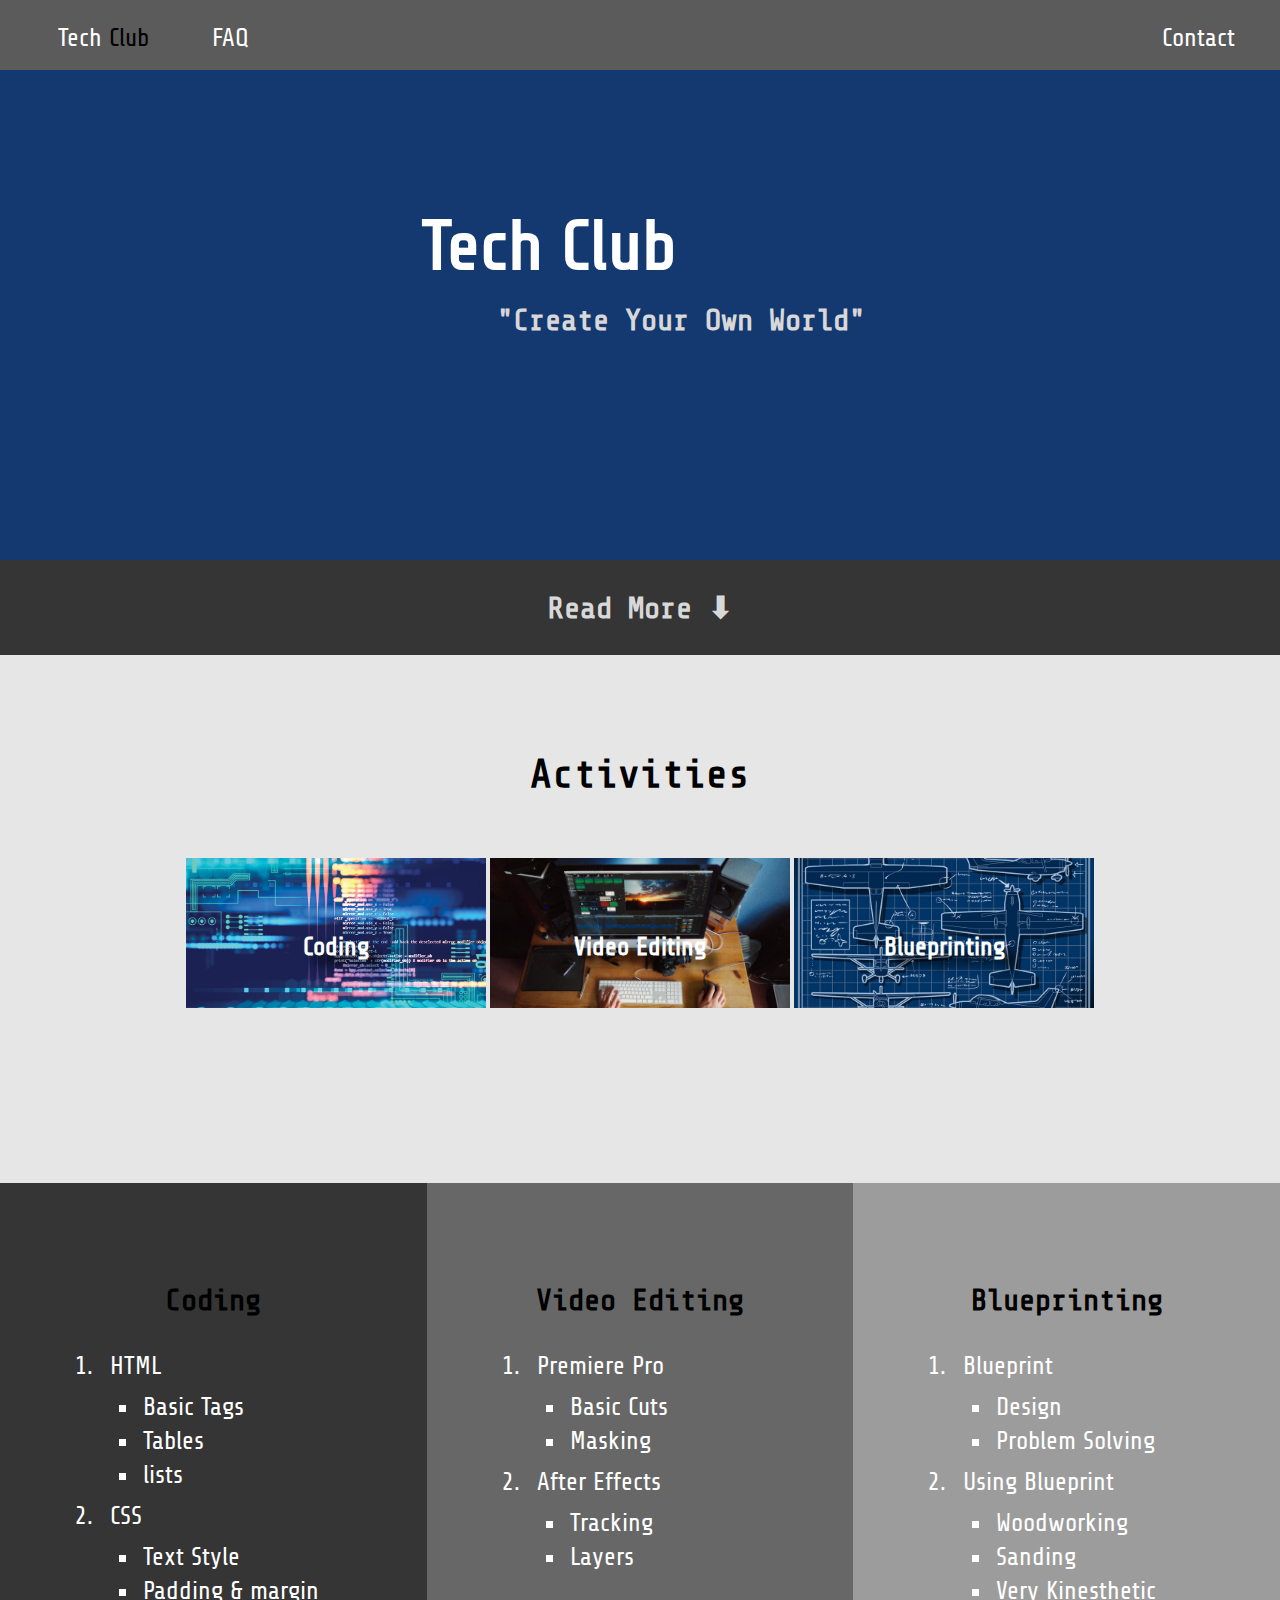
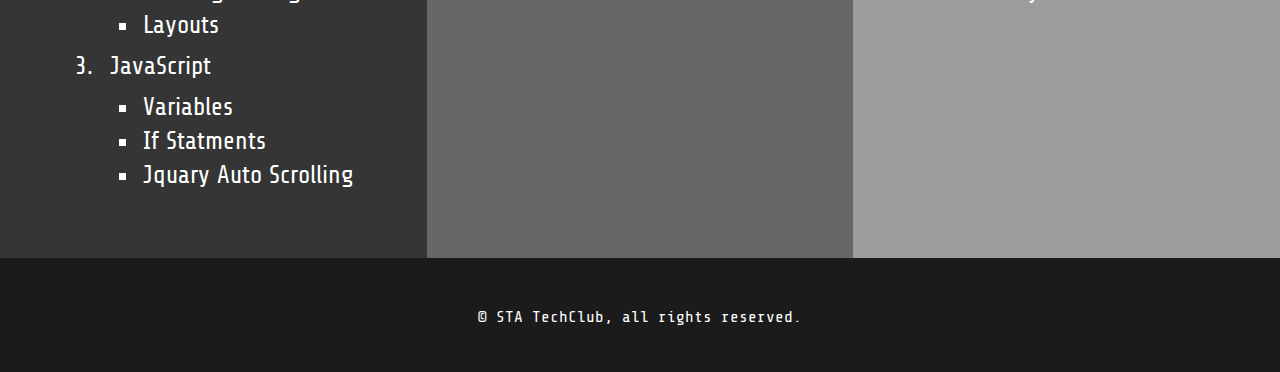
<file: Index.html>
<!DOCTYPE html>         

<html lang="en">        

<head>                 
    <title>TechClub</title>     
    <meta charset="utf-8">   
    <meta name="viewport" content="width=device-width, initial-scale=1.0">  
    <link rel="Stylesheet" type="text/css" href="TechClub Common.css">
    <script src="https://ajax.googleapis.com/ajax/libs/jquery/2.1.3/jquery.min.js"></script>
    <link rel="stylesheet" href="https://cdnjs.cloudflare.com/ajax/libs/font-awesome/4.7.0/css/font-awesome.min.css">
	<script src="TechClub MainScript.js"></script>
    <style>
		
	#Header {
		width: 100%;
		height: 550px;
		background-size: cover;
		background-position: center center;
		background-repeat: no-repeat;
		background-color:#143971;
		padding: 10px 0px 0px 0px;
	}
    
    .HeaderCenter {
		padding-left: 33%;
		padding-right: 0px;
	}
	
	#HeaderSubtitle {
		margin-top: -30px;
		padding-left: 75px;
		color: #D8D8D8;
	}
	
	.SectionOneIndex {
		background-color: #353535;
		padding: 5px;
		text-align: center;
	}
	
	.SectionOneIndex h2 {
		color: #D8D8D8;
	}
	
	.SectionTwo {
		padding: 5% 0%;
		height: 400px;
	}
	
	.SectionTwo h2 {
		font-size: 40px;
		text-align: center;
		color: black;
	}
	
	.SectionTwo table {
		float: center;
		padding: 0px 0px;
	}
	
	.SectionTwo table tr td div{
		background-color: #A2A2A2;
		width: 300px; 
		height: 150px;
	}
	
	.SectionTwo table tr td div h3 {
		padding-top: 25%;
		color: #FFFFFF;
		text-shadow: 10px 10px 10px black;
	}
	
	.ActivitieOne {
		background-image: url("Images/Top-12-Practices-Secure-Coding-Security-Magazine.jpg");
		background-size: cover;
		background-position: center center;
		background-repeat: no-repeat;
		height: 100%;
	}
	
	.ActivitieTwo {
		background-image: url("Images/maxresdefault.jpg");
		background-size: cover;
		background-position: center center;
		background-repeat: no-repeat;
		height: 100%;
	}
	
	.ActivitieThree {
		background-image: url("Images/plane-project-01-blueprint-2d.jpg");
		background-size: cover;
		background-position: center center;
		background-repeat: no-repeat;
		height: 100%;
	}
	
	.Activity {
		transition: 2s;
	}
	
	.Activity:hover {
		width: 400px; 
		height: 250px;
	}
	
	.SectionThree {
		background-color: #353535;
		text-align: center;
		Height: 600px;
		float: left;
		width: 33.3333333333%;
		padding-top: 75px;
	}
	
	.SectionFour {
		background-color: #676767;
		text-align: center;
		Height: 600px;
		float: left;
		width: 33.3333333333%;
		padding-top: 75px;
	}
	
	.SectionFive {
		background-color: #9C9C9C;
		text-align: center;
		Height: 600px;
		float: left;
		width: 33.3333333333%;
		padding-top: 75px;
	}
	
	@media screen and (max-width: 1000px) {
		.HeaderCenter {
			padding: 0px;
			text-align: center;
		}
		h1 {
			font-size: 60px;
		}
		#HeaderSubtitle {
			font-size: 30px;
		}
		.SectionThree {
			width: 100%;
			height: cover;
		}
		.SectionFour {
			width: 100%;
			height: 400px;
		}
		.SectionFive {
			width: 100%;
			height: 400px;
		}
		.SectionTwo {
			height: 650px;
		}
		tr td {
		  display: block;
		}
		.SectionTwo {
			height: cover;
		}
		.Activity:hover {
			width: 300px; 
			height: 150px;
			opacity: 0.7;
		}
		ol {
			padding-left: 40%;
		}
		nav ul li {
			padding-right:20px;
		}
	}
	
	@media screen and (max-width: 500px) {
		.MobileOlPaddingFix {
			display: block;
			margin-left: -110px;
		}
		#HeaderSubtitle {
			padding: 10px;
	}
    </style>
</head>
    
<body>

<!-- NavBar -->
	<div class="navbar">
		<nav>
			<ul>
				<li class="NavFloatLeft"><a href="TechClub Index.html"><span class="Tech">Tech</span> <span class="Club">Club</span></a></li>
				<li class="NavFloatLeft"><a href="Webpages/TechClub Staff.html">FAQ</a></li>
				<li class="NavFloatRight"><a href="Webpages/TechClub Contact.html">Contact</a></li>
			</ul>
		</nav>
	</div>

<!-- MobileNavBar -->
	<div class="mobiletopnav" id="myMobileTopnav">
		<a href="TechClub Index.html" class="active">TechClub</a>
		<a href="Webpages/TechClub Staff.html">FAQ</a>
		<a href="Webpages/TechClub Contact.html">Contact</a>
		<a href="javascript:void(0);" class="icon" onclick="MobileNavBarCollapse()">
			<i class="fa fa-bars"></i>
		</a>
	</div>	

<!-- This is the first section that the user sees -->
	<div id="Header" style="background-image: url('https://iso.500px.com/wp-content/uploads/2015/12/stock-photo-125301449.jpg');">
		<div class="HeaderCenter">
			<h1 id="HeaderHOne">Tech Club</h1>
				<h2 id="HeaderSubtitle">"Create Your Own World"</h2>
		</div>
	</div>

<!-- Read more -->
	<div class="SectionOneIndex">
		<a href="#SectionTwo"><h2>Read More &#11015;</h2></a> 
	</div>

<!-- this is the Activities section -->
	<div class="SectionTwo" id="SectionTwo">
		<center>
			<h2>Activities</h2>
				<table>
					<tr>
						<td><a href="#SectionThree"><div class="Activity ActivitieOne"><h3>Coding</h3></div></a></td>
						<td><a href="#SectionFour"><div class="Activity ActivitieTwo"><h3>Video Editing</h3></div></a></td>
						<td><a href="#SectionFive"><div class="Activity ActivitieThree"><h3>Blueprinting</h3></div></a></td>
					</tr>
				</table>
		</center>
	</div>
	
<!-- this is the information about each activity -->
	<div class="SectionThree" id="SectionThree">
		<center>
			<h2>Coding</h2>
		</center>
		<div class="MobileOlPaddingFix">
		<ol>
			<li>HTML</li>
				<ul type="square">
					<li>Basic Tags</li>
					<li>Tables</li>
					<li>lists</li>
				</ul>
			<li>CSS</li>
				<ul type="square">
					<li>Text Style</li>
					<li>Padding & margin</li>
					<li>Layouts</li>
				</ul>
			<li>JavaScript</li>
				<ul type="square">
					<li>Variables</li>
					<li>If Statments</li>
					<li>Jquary Auto Scrolling</li>
				</ul>
		</ol>
		</div>
	</div>

	<div class="SectionFour" id="SectionFour">
		<center>
			<h2>Video Editing</h2>
		</center>
		<div class="MobileOlPaddingFix">
		<ol>
			<li>Premiere Pro</li>
				<ul type="square">
					<li>Basic Cuts</li>
					<li>Masking</li>
				</ul>
			<li>After Effects</li>
				<ul type="square">
					<li>Tracking</li>
					<li>Layers</li>
				</ul>
		</ol>
		</div>
	</div>
	
	<div class="SectionFive" id="SectionFive">
		<center>
			<h2>Blueprinting</h2>
		</center>
		<div class="MobileOlPaddingFix">
		<ol>
			<li>Blueprint</li>
				<ul type="square">
					<li>Design</li>
					<li>Problem Solving</li>
				</ul>
			<li>Using Blueprint</li>
				<ul type="square">
					<li>Woodworking</li>
					<li>Sanding</li>
					<li>Very Kinesthetic</li>
				</ul>
		</ol>
		</div>
	</div>
	
<!-- this is the footer common across all pages -->
	<div class="Footer">
		<p>© STA TechClub, all rights reserved.</p>
	</div>
	
	<script>
		var RandomNumber =  Math.floor(Math.random()*4+1)
		
		//Changes the header's backgroundcolor depending on the random number
		if (RandomNumber==1) {
			document.getElementById("Header").style.backgroundImage = "url('Images/1.png')";
			document.getElementById("HeaderSubtitle").style.color = "#FFFFFF";
			document.getElementById("HeaderHOne").style.color = "#FFFFFF";
		} else if (RandomNumber==2) {
			document.getElementById("Header").style.backgroundImage = "url('https://iso.500px.com/wp-content/uploads/2015/12/stock-photo-125301449.jpg')";
		} else if (RandomNumber==3) {
			document.getElementById("Header").style.backgroundImage = "url('https://blog.soundsnap.com/wp-content/uploads/2018/03/Video-Editing-Remo-Reel-Soundsnap.jpg')";
		} else {
			document.getElementById("Header").style.backgroundImage = "url('https://aoabbu.files.wordpress.com/2014/11/millenium-falcon-blueprint-cool-hd.png')";
			document.getElementById("HeaderSubtitle").style.color = "#1D1D1D";
			document.getElementById("HeaderHOne").style.color = "#000000";
		}

	</script>
</body>
    
</html>
</file>
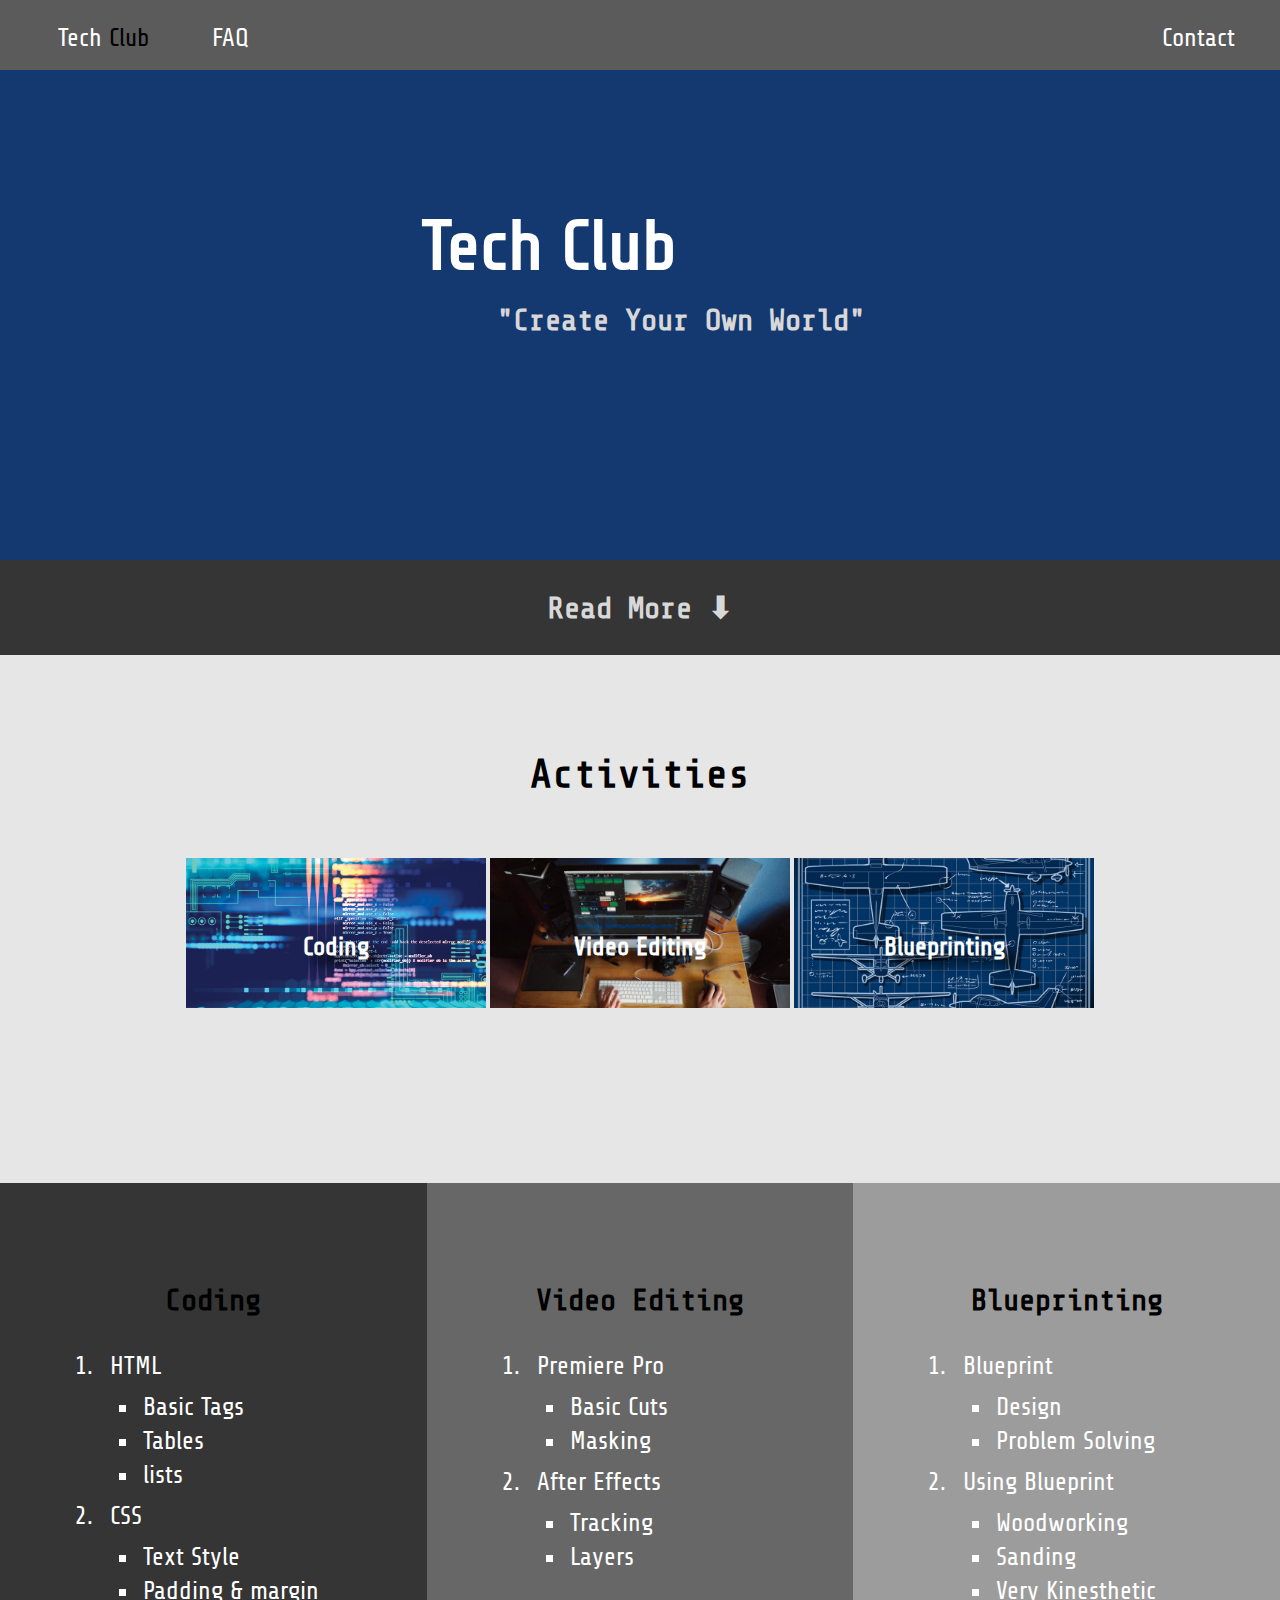
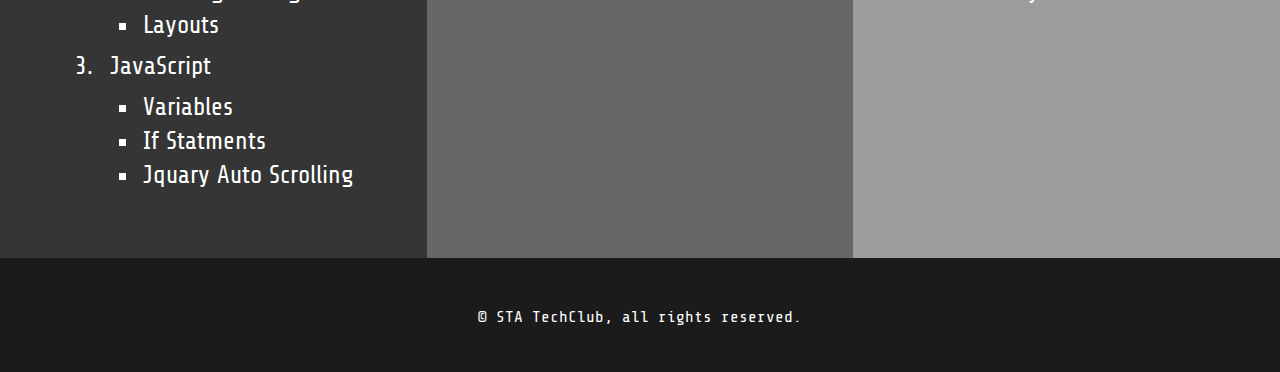
<file: index.html>
<!DOCTYPE html>         

<html lang="en">        

<head>                 
    <title>TechClub</title>     
    <meta charset="utf-8">   
    <meta name="viewport" content="width=device-width, initial-scale=1.0">  
    <link rel="Stylesheet" type="text/css" href="TechClub Common.css">
    <script src="https://ajax.googleapis.com/ajax/libs/jquery/2.1.3/jquery.min.js"></script>
    <link rel="stylesheet" href="https://cdnjs.cloudflare.com/ajax/libs/font-awesome/4.7.0/css/font-awesome.min.css">
	<script src="TechClub MainScript.js"></script>
	<link rel="icon" type="image/vnd.microsoft.icon" href="/Images/TechClubLogo.png"> 
    <style>
		
	#Header {
		width: 100%;
		height: 550px;
		background-size: cover;
		background-position: center center;
		background-repeat: no-repeat;
		background-color:#143971;
		padding: 10px 0px 0px 0px;
	}
    
    .HeaderCenter {
		padding-left: 33%;
		padding-right: 0px;
	}
	
	#HeaderSubtitle {
		margin-top: -30px;
		padding-left: 75px;
		color: #D8D8D8;
	}
	
	.SectionOneIndex {
		background-color: #353535;
		padding: 5px;
		text-align: center;
	}
	
	.SectionOneIndex h2 {
		color: #D8D8D8;
	}
	
	.SectionTwo {
		padding: 5% 0%;
		height: 400px;
	}
	
	.SectionTwo h2 {
		font-size: 40px;
		text-align: center;
		color: black;
	}
	
	.SectionTwo table {
		float: center;
		padding: 0px 0px;
	}
	
	.SectionTwo table tr td div{
		background-color: #A2A2A2;
		width: 300px; 
		height: 150px;
	}
	
	.SectionTwo table tr td div h3 {
		padding-top: 25%;
		color: #FFFFFF;
		text-shadow: 10px 10px 10px black;
	}
	
	.ActivitieOne {
		background-image: url("Images/Top-12-Practices-Secure-Coding-Security-Magazine.jpg");
		background-size: cover;
		background-position: center center;
		background-repeat: no-repeat;
		height: 100%;
	}
	
	.ActivitieTwo {
		background-image: url("Images/maxresdefault.jpg");
		background-size: cover;
		background-position: center center;
		background-repeat: no-repeat;
		height: 100%;
	}
	
	.ActivitieThree {
		background-image: url("Images/plane-project-01-blueprint-2d.jpg");
		background-size: cover;
		background-position: center center;
		background-repeat: no-repeat;
		height: 100%;
	}
	
	.Activity {
		transition: 2s;
	}
	
	.Activity:hover {
		width: 400px; 
		height: 250px;
	}
	
	.SectionThree {
		background-color: #353535;
		text-align: center;
		Height: 600px;
		float: left;
		width: 33.3333333333%;
		padding-top: 75px;
	}
	
	.SectionFour {
		background-color: #676767;
		text-align: center;
		Height: 600px;
		float: left;
		width: 33.3333333333%;
		padding-top: 75px;
	}
	
	.SectionFive {
		background-color: #9C9C9C;
		text-align: center;
		Height: 600px;
		float: left;
		width: 33.3333333333%;
		padding-top: 75px;
	}
	
	@media screen and (max-width: 1000px) {
		.HeaderCenter {
			padding: 0px;
			text-align: center;
		}
		h1 {
			font-size: 60px;
		}
		#HeaderSubtitle {
			font-size: 30px;
		}
		.SectionThree {
			width: 100%;
			height: cover;
		}
		.SectionFour {
			width: 100%;
			height: 400px;
		}
		.SectionFive {
			width: 100%;
			height: 400px;
		}
		.SectionTwo {
			height: 650px;
		}
		tr td {
		  display: block;
		}
		.SectionTwo {
			height: cover;
		}
		.Activity:hover {
			width: 300px; 
			height: 150px;
			opacity: 0.7;
		}
		ol {
			padding-left: 40%;
		}
		nav ul li {
			padding-right:20px;
		}
	}
	
	@media screen and (max-width: 500px) {
		.MobileOlPaddingFix {
			display: block;
			margin-left: -110px;
		}
		#HeaderSubtitle {
			padding: 10px;
	}
    </style>
</head>
    
<body>

<!-- NavBar -->
	<div class="navbar">
		<nav>
			<ul>
				<li class="NavFloatLeft"><a href="index.html"><span class="Tech">Tech</span> <span class="Club">Club</span></a></li>
				<li class="NavFloatLeft"><a href="Webpages/TechClub Staff.html">FAQ</a></li>
				<li class="NavFloatRight"><a href="Webpages/TechClub Contact.html">Contact</a></li>
			</ul>
		</nav>
	</div>

<!-- MobileNavBar -->
	<div class="mobiletopnav" id="myMobileTopnav">
		<a href="index.html" class="active">TechClub</a>
		<a href="Webpages/TechClub Staff.html">FAQ</a>
		<a href="Webpages/TechClub Contact.html">Contact</a>
		<a href="javascript:void(0);" class="icon" onclick="MobileNavBarCollapse()">
			<i class="fa fa-bars"></i>
		</a>
	</div>	

<!-- This is the first section that the user sees -->
	<div id="Header" style="background-image: url('https://iso.500px.com/wp-content/uploads/2015/12/stock-photo-125301449.jpg');">
		<div class="HeaderCenter">
			<h1 id="HeaderHOne">Tech Club</h1>
				<h2 id="HeaderSubtitle">"Create Your Own World"</h2>
		</div>
	</div>

<!-- Read more -->
	<div class="SectionOneIndex">
		<a href="#SectionTwo"><h2>Read More &#11015;</h2></a> 
	</div>

<!-- this is the Activities section -->
	<div class="SectionTwo" id="SectionTwo">
		<center>
			<h2>Activities</h2>
				<table>
					<tr>
						<td><a href="#SectionThree"><div class="Activity ActivitieOne"><h3>Coding</h3></div></a></td>
						<td><a href="#SectionFour"><div class="Activity ActivitieTwo"><h3>Video Editing</h3></div></a></td>
						<td><a href="#SectionFive"><div class="Activity ActivitieThree"><h3>Blueprinting</h3></div></a></td>
					</tr>
				</table>
		</center>
	</div>
	
<!-- this is the information about each activity -->
	<div class="SectionThree" id="SectionThree">
		<center>
			<h2>Coding</h2>
		</center>
		<div class="MobileOlPaddingFix">
		<ol>
			<li>HTML</li>
				<ul type="square">
					<li>Basic Tags</li>
					<li>Tables</li>
					<li>lists</li>
				</ul>
			<li>CSS</li>
				<ul type="square">
					<li>Text Style</li>
					<li>Padding & margin</li>
					<li>Layouts</li>
				</ul>
			<li>JavaScript</li>
				<ul type="square">
					<li>Variables</li>
					<li>If Statments</li>
					<li>Jquary Auto Scrolling</li>
				</ul>
		</ol>
		</div>
	</div>

	<div class="SectionFour" id="SectionFour">
		<center>
			<h2>Video Editing</h2>
		</center>
		<div class="MobileOlPaddingFix">
		<ol>
			<li>Premiere Pro</li>
				<ul type="square">
					<li>Basic Cuts</li>
					<li>Masking</li>
				</ul>
			<li>After Effects</li>
				<ul type="square">
					<li>Tracking</li>
					<li>Layers</li>
				</ul>
		</ol>
		</div>
	</div>
	
	<div class="SectionFive" id="SectionFive">
		<center>
			<h2>Blueprinting</h2>
		</center>
		<div class="MobileOlPaddingFix">
		<ol>
			<li>Blueprint</li>
				<ul type="square">
					<li>Design</li>
					<li>Problem Solving</li>
				</ul>
			<li>Using Blueprint</li>
				<ul type="square">
					<li>Woodworking</li>
					<li>Sanding</li>
					<li>Very Kinesthetic</li>
				</ul>
		</ol>
		</div>
	</div>
	
<!-- this is the footer common across all pages -->
	<div class="Footer">
		<p>© STA TechClub, all rights reserved.</p>
	</div>
	
	<script>
		var RandomNumber =  Math.floor(Math.random()*4+1)
		
		//Changes the header's backgroundcolor depending on the random number
		if (RandomNumber==1) {
			document.getElementById("Header").style.backgroundImage = "url('Images/1.png')";
			document.getElementById("HeaderSubtitle").style.color = "#FFFFFF";
			document.getElementById("HeaderHOne").style.color = "#FFFFFF";
		} else if (RandomNumber==2) {
			document.getElementById("Header").style.backgroundImage = "url('https://iso.500px.com/wp-content/uploads/2015/12/stock-photo-125301449.jpg')";
		} else if (RandomNumber==3) {
			document.getElementById("Header").style.backgroundImage = "url('https://blog.soundsnap.com/wp-content/uploads/2018/03/Video-Editing-Remo-Reel-Soundsnap.jpg')";
		} else {
			document.getElementById("Header").style.backgroundImage = "url('https://aoabbu.files.wordpress.com/2014/11/millenium-falcon-blueprint-cool-hd.png')";
			document.getElementById("HeaderSubtitle").style.color = "#1D1D1D";
			document.getElementById("HeaderHOne").style.color = "#000000";
		}

	</script>
</body>
    
</html>
</file>
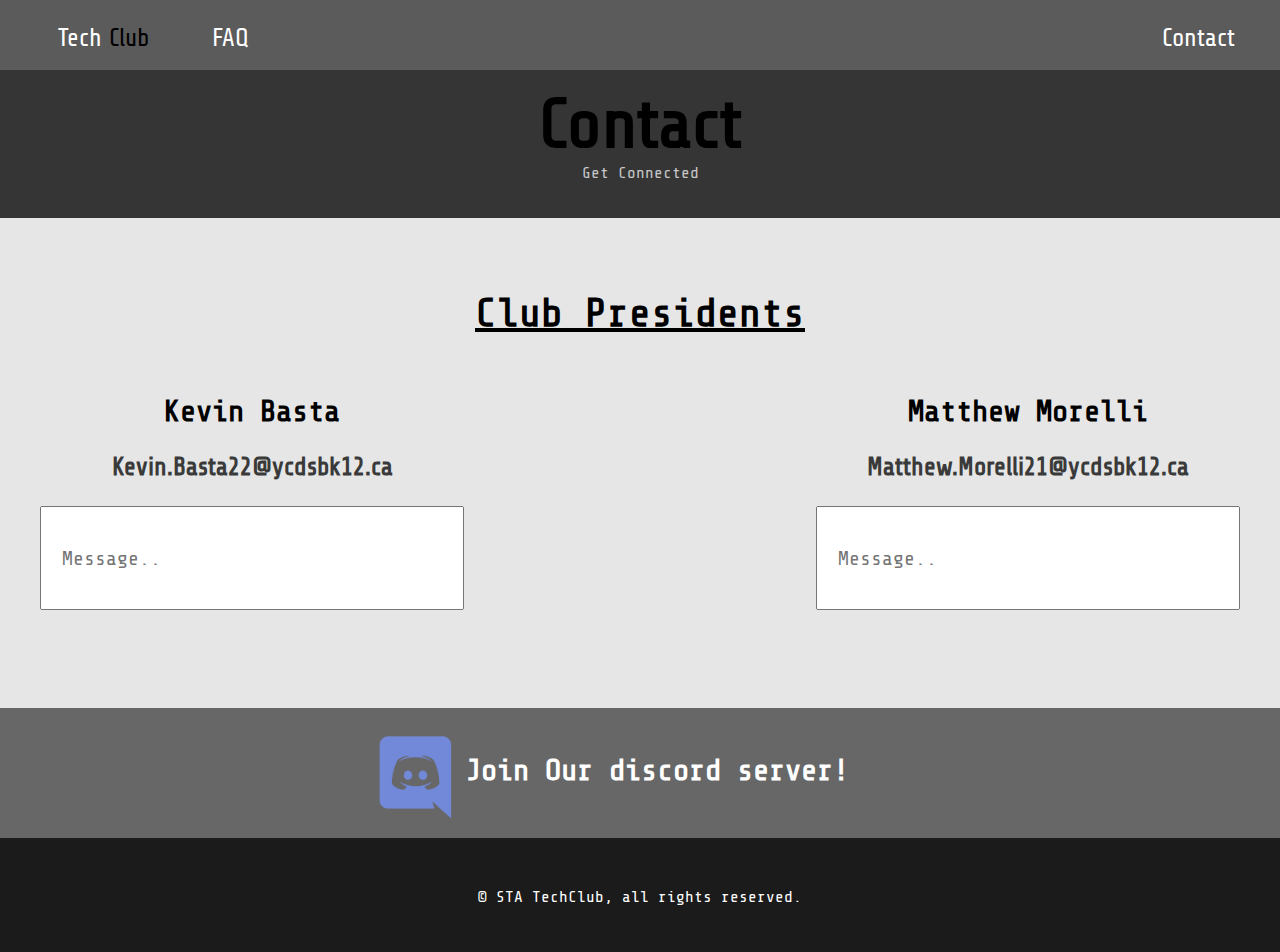
<file: Webpages/TechClub Contact.html>
<!DOCTYPE html>         

<html lang="en">        

<head>                 
    <title>TechClub</title>     
    <meta charset="utf-8">   
    <meta name="viewport" content="width=device-width, initial-scale=1.0">  
    <link rel="Stylesheet" type="text/css" href="../TechClub Common.css">
    <script src="https://ajax.googleapis.com/ajax/libs/jquery/2.1.3/jquery.min.js"></script>
    <link rel="stylesheet" href="https://cdnjs.cloudflare.com/ajax/libs/font-awesome/4.7.0/css/font-awesome.min.css">
	<script src="../TechClub MainScript.js"></script>
	<style>
	.ContactTitle {
		font-size: 40px;
		text-align: center;
	}
	
	h2 {
		text-align: center;
	}
	
	h3 {
		color: #3A3A3A;
		text-align: center;
	}
	
	.ContactTitle {
		padding-top: 20px;
	}
	
	.ContactUs {
		background-color: #E6E6E6;
		padding: 20px;
		height: 450px;
	}
	
	input {
		width: 400px;
		height: 100px;
		text-align: left;
		vertical-align: top top;
		font-family: Share Tech Mono;
		font-size: 20px;
		font-color: #B3B3B3;
		padding: 0px 0px 0px 20px;
	}
	
	input:focus {outline:0;} 
	
	.ContactLeft {
		padding-left: 20px;
		float: left;
	}
	
	.ContactRight {
		padding-right: 20px;
		float: right;
	}
	
	.DiscordLink {
		background-color: #676767;
		padding: 20px;
		height: 90px;
	}
	
	.DiscordLink h2 {
		float: left;
		color: white;
	}
	
	.DiscordImage {
		width: 100px;
		max-width: 100%;
		height: auto;
		float: left;
	}
	
	.CenterDiscord {
		width: 550px;
	}
	
	@media screen and (max-width: 1000px) {
		.ContactLeft {
			float: none;
			padding: 0px;
		}
		.ContactRight {
			float: none;
			padding: 0px;
		}
		.ContactUs {
			height: 620px;
		}
	}
	
	@media screen and (max-width: 600px) {
		input {
			width: 80%;
		}
		.DiscordImage {
			width: 75px;
		}
		.DiscordLink h2 {
			margin-top: 25px;
			font-size: 17px;
		}
		.DiscordLink {
			height: 60px;
			margin: 0 auto;
		}
		.CenterDiscord {
			width: 500px;
			padding-left: 15px;
		}
		h3 {
			color: #3A3A3A;
			text-align: center;
			font-size: 15px;
		}
	}
	
	@media screen and (min-width: 1700px) {
		.ContactUs {
			height: 900px;
		}
		input {
			width: 600px;
			height: 200px;
		}
		.ContactLeft {
			float: none;
			padding: 0px;
		}
		.ContactRight {
			float: none;
			padding: 0px;
		}
	}
	</style>
</head>
    
<body>
	
<!-- NavBar -->
	<div class="navbar">
		<nav>
			<ul>
				<li class="NavFloatLeft"><a href="../index.html"><span class="Tech">Tech</span> <span class="Club">Club</span></a></li>
				<li class="NavFloatLeft"><a href="TechClub Staff.html">FAQ</a></li>
				<li class="NavFloatRight"><a href="TechClub Contact.html">Contact</a></li>
			</ul>
		</nav>
	</div>

<!-- MobileNavBar -->
	<div class="mobiletopnav" id="myMobileTopnav">
		<a href="../index.html" class="active">TechClub</a>
		<a href="TechClub Staff.html">FAQ</a>
		<a href="TechClub Contact.html">Contact</a>
		<a href="javascript:void(0);" class="icon" onclick="MobileNavBarCollapse()">
			<i class="fa fa-bars"></i>
		</a>
	</div>	

<!-- the header section -->
<div class="Pg23Header">
	<h1>Contact</h1>
	<p>Get Connected</p>
</div>


<!-- this is where the user can contact us the staff of the club -->
<div class="ContactUs">
	
<h2 class="ContactTitle"><ins>Club Presidents</ins></h2>
	<div class="ContactLeft">
		<h2>Kevin Basta</h2>
			<a target="_blank" title="Email Kevin (click)" href="https://mail.google.com/mail/?view=cm&fs=1&to=Kevin.Basta22@ycdsbk12.ca&su=TechClub Question&body=Hi,">
				<h3>Kevin.Basta22@ycdsbk12.ca</h3>
				<form>
					<center><input type="Text" placeholder="Message.."></center>
				</form>
			</a>
	</div>
	
	<div class="ContactRight">
		<h2>Matthew Morelli</h2>
			<a  target="_blank" title="Email Matthew (click)" href="https://mail.google.com/mail/?view=cm&fs=1&to=Matthew.Morelli21@ycdsbk12.ca&su=TechClub Question&body=Hi,">
				<h3>Matthew.Morelli21@ycdsbk12.ca</h3>
				<form>
					<center><input type="Text" placeholder="Message.."></center>
				</form>
			</a>
	</div>
</div>
		
<!-- discord link section -->
<div class="DiscordLink">
	<a href="https://discord.gg/rFZdK3m" target="_blank">
		<center><div class="CenterDiscord">
			<img class="DiscordImage" src="../Images/Discord-Logo-Color.png">
			<h2>Join Our discord server!</h2>
		</div></center>
	</a>
</div>		

<!-- this is the footer common across all pages -->
	<div class="Footer">
		<p>© STA TechClub, all rights reserved.</p>
	</div>

</div>


</body>
    
</html>
</file>
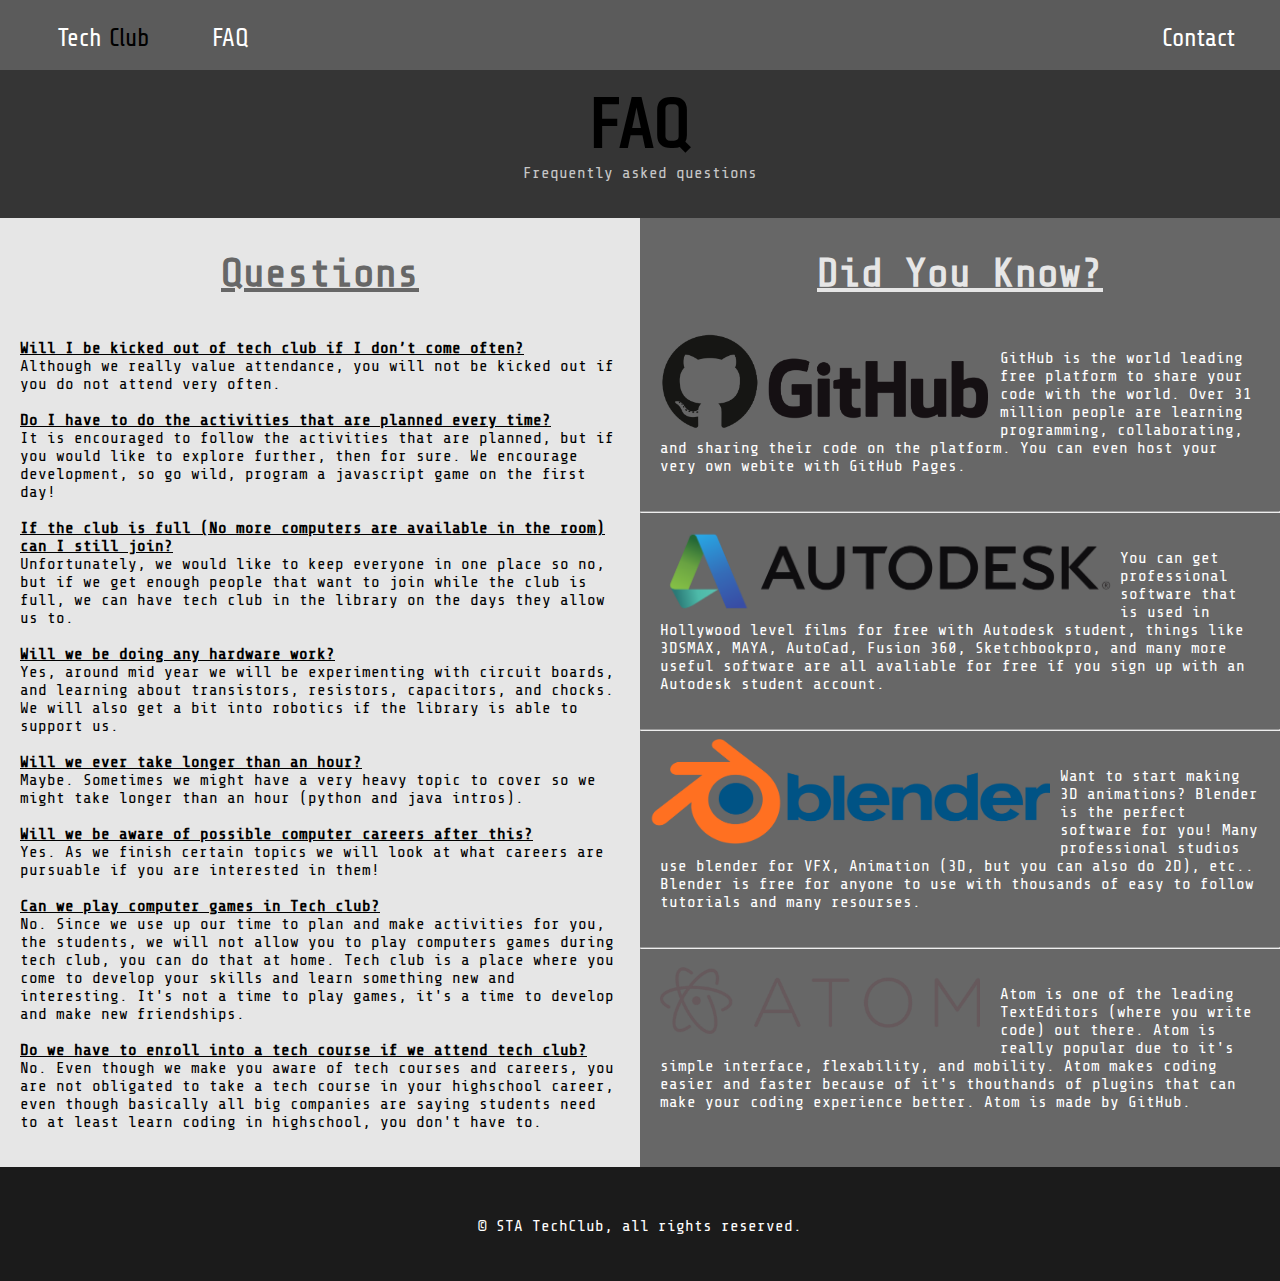
<file: Webpages/TechClub Staff.html>
<!DOCTYPE html>         

<html lang="en">        

<head>                 
    <title>TechClub</title>     
    <meta charset="utf-8">   
    <meta name="viewport" content="width=device-width, initial-scale=1.0">  
    <link rel="Stylesheet" type="text/css" href="../TechClub Common.css">
    <script src="https://ajax.googleapis.com/ajax/libs/jquery/2.1.3/jquery.min.js"></script>
    <link rel="stylesheet" href="https://cdnjs.cloudflare.com/ajax/libs/font-awesome/4.7.0/css/font-awesome.min.css">
	<script src="../TechClub MainScript.js"></script>
	<link rel="icon" type="image/vnd.microsoft.icon" href="../Images/TechClubLogo.png"> 
	<style>
	body {
		background-color: #676767;
	}
	
	.FAQQuestions {
		width: 50%;
		background-color: #E6E6E6;
		margin-top: 0px;
		float: left;
	}
	
	.FAQQuestions p {
		padding: 20px;
		Padding-top: 10px;
		color: black;
	}
	
	.DidYouKnow {
		width: 50%;
		background-color: #676767;
		float: right;
	}
	
	h2 {
		text-align: center;
		font-size: 40px;
	}
	
	.DidYouKnow p {
		padding: 20px;
	}
	.AutodeskImage {
		width: 360px;
		max-width: 100%;
		float: left;
		height: auto;
		padding: -10px 20px 20px 20px;
	}
	
	.AutodeskImageTwo {
		width: 500px;
		margin-right:-20px;
	}
	
	.BlenderImage {
		width: 400px;
		max-width: 90%;
		float: left;
		height: auto;
		padding: -10px 20px 20px 20px;
		margin: 0px 10px;
	}
	
	.AtomImage {
		width: 320px;
		max-width: 100%;
		float: left;
		height: auto;
		padding: 0px 20px 0px 20px;
	}
	
	@media screen and (max-width: 1000px) {
		.FAQQuestions {
			width: 100%;
			background-color: #E6E6E6;
			margin-top: 0px;
			float: left;
		}
		.DidYouKnow {
			width: 100%;
			margin: 0px;
			overflow: hidden;
			background-color: #676767;
			float: right;
		}
		.DidYouKnow h2 {
			padding-top: 30px;
		}
	}
	</style>
</head>
    
<body>
	
<!-- NavBar -->
	<div class="navbar">
		<nav>
			<ul>
				<li class="NavFloatLeft"><a href="../index.html"><span class="Tech">Tech</span> <span class="Club">Club</span></a></li>
				<li class="NavFloatLeft"><a href="TechClub Staff.html">FAQ</a></li>
				<li class="NavFloatRight"><a href="TechClub Contact.html">Contact</a></li>
			</ul>
		</nav>
	</div>

<!-- MobileNavBar -->
	<div class="mobiletopnav" id="myMobileTopnav">
		<a href="../index.html" class="active">TechClub</a>
		<a href="TechClub Staff.html">FAQ</a>
		<a href="TechClub Contact.html">Contact</a>
		<a href="javascript:void(0);" class="icon" onclick="MobileNavBarCollapse()">
			<i class="fa fa-bars"></i>
		</a>
	</div>	


<!-- the header section -->
<div class="Pg23Header">
	<h1>FAQ</h1>
	<p>Frequently asked questions</p>
</div>

<!-- these are the FAQ questions -->
	<div class="FAQQuestions">
		
		<h2><ins style="color: #676767;">Questions</ins></h2>
		
		<p>
			<b><ins>Will I be kicked out of tech club if I don’t come often?</ins></b><br>
				Although we really value attendance, you will not be kicked out if you do not attend 
				very often.

				<br><br>

			<b><ins>Do I have to do the activities that are planned every time?</ins></b><br>
				It is encouraged to follow the activities that are planned, but if you would like 
				to explore further, then for sure.  We encourage development, so 
				go wild, program a javascript game on the first day!

				<br><br>

			<b><ins>If the club is full (No more computers are available in the room) can I still join?</ins></b><br>
				Unfortunately, we would like to keep everyone in one place so no, but if we get enough
				 people that want to join while the club is full, we can have tech club in the library 
				 on the days they allow us to. 
				 
				<br><br> 

			<b><ins>Will we be doing any hardware work?</ins></b><br>
			Yes, around mid year we will be experimenting with circuit boards, and learning about 
			transistors, resistors, capacitors, and chocks. We will also get a bit into robotics if 
			the library is able to support us.
			
				<br><br> 

			<b><ins>Will we ever take longer than an hour?</ins></b><br>
			Maybe.  Sometimes we might have a very heavy topic to cover so we might take longer than
			 an hour (python and java intros).
			
				<br><br> 
			
			<b><ins>Will we be aware of possible computer careers after this?</ins></b><br>
			Yes.  As we finish certain topics we will look at what careers are pursuable if 
			you are interested in them!
			
						<br><br> 

			<b><ins>Can we play computer games in Tech club?</ins></b><br>
			No.  Since we use up our time to plan and make activities for you, the students, we
			will not allow you to play computers games during tech club, you can do that at home.
			Tech club is a place where you come to develop your skills and learn something new and 
			interesting.  It's not a time to play games, it's a time to develop and make new friendships.
			 
			 			<br><br> 

			<b><ins>Do we have to enroll into a tech course if we attend tech club?</ins></b><br>
			No.  Even though we make you aware of tech courses and careers, you are not obligated to 
			take a tech course in your highschool career, even though basically all big companies 
			are saying students need to at least learn coding in highschool, you don't have to.
		</p>
	</div>
	
<!-- this is the did you know section wich takes up the other 50% of the page -->
	<div class="DidYouKnow">
	
		<h2><ins style="color: #E6E6E6;">Did You Know?</ins></h2>
		
			<!-- github -->
			<a href="https://github.com/about" target="_blank">
				<img class="AutodeskImage" src="../Images/github.png" alt="Github Logo" title="Github Coding Platform">
			</a>
				<p>GitHub is the world leading free platform to share your code with the world. Over 31 million people
				are learning programming, collaborating, and sharing their code on the platform. You can even host your
				very own webite with GitHub Pages.</p>
		<hr>
			<!-- Autodesk -->
			<a href="https://www.autodesk.com/education/free-software/featured" target="_blank">
				<img class="AutodeskImage AutodeskImageTwo" src="../Images/Autodesk-logo-and-wordmark-1024x768.png" alt="AutoDesk Logo" title="AutoDesk Student">
			</a>
				<p>You can get professional software that is used in Hollywood level films for free with Autodesk student,
				things like 3DSMAX, MAYA, AutoCad, Fusion 360, Sketchbookpro, and many more useful software are all avaliable
				for free if you sign up with an Autodesk student account.</p>
		<hr>
			<!-- Blender -->
			<a href="https://www.blender.org/" target="_blank">
				<img class="BlenderImage" src="../Images/blender-logo-png-transparent.png" alt="Blender Logo" title="Blender">
			</a>
				<p>Want to start making 3D animations? Blender is the perfect software for you! Many professional studios use
				blender for VFX, Animation (3D, but you can also do 2D), etc.. Blender is free for anyone to use with thousands
				of easy to follow tutorials and many resourses.</p>
		<hr>
			<!-- Atom text editor -->
			<a href="https://atom.io/" target="_blank">
				<img class="AtomImage" src="../Images/Atom_editor_logo.svg.png" alt="Atom Logo" title="Atom Text Editor">
			</a>
				<p>Atom is one of the leading TextEditors (where you write code) out there.  Atom is really popular due to 
				it's simple interface, flexability, and mobility.  Atom makes coding easier and faster because of it's
				thouthands of plugins that can make your coding experience better. Atom is made by GitHub.</p>
		
	</div>
	
<!-- this is the footer common across all pages -->
	<div class="Footer">
		<p>© STA TechClub, all rights reserved.</p>
	</div>
</body>
    
</html>
</file>
<file: TechClub Common.css>
@import url('https://fonts.googleapis.com/css?family=Raleway|Share+Tech|Share+Tech+Mono');

body {
    margin: 0px;
    background-color: #676767;
}

h1 {
	font-family: Share Tech;
	font-size: 70px;
	padding-top: 150px;
	color: white;
}

h2 {
	font-family: Share Tech Mono;
	font-size: 30px;
	color: black;
}

h3 {
	font-family: Share Tech;
	font-size: 25px;
	color: white;
	text-align: center;
}

p {
	color: white;
	font-family: Share Tech Mono;
}

a {
	text-decoration: none;
}

li{
	font-family: Share Tech;
	font-size: 25px;
	color: white;
	text-align: left;
	padding: 10px 0px 10px 10px;
}

ol {
	padding-left: 100px;
}

ul li{
	padding: 3px 0px 3px 3px;
}
.SectionTwo {
	padding: 15%;
	background-color: #E6E6E6;
	height: cover;
}

.Pg23Header {
	padding: 10px 0px 20px 0px;
	background-color: #353535;
}
		
.Pg23Header h1 {
	color: black;
	margin-top: 0px;
	margin-bottom: 0px;
	padding: 75px 0px 0px 0px;
	text-align: center;
}
	
.Pg23Header p {
	color: #C7C7C7;
	margin-top: 0px;
	padding: 0px 0px 0px 0px;
	text-align: center;
}

.Footer {
	clear: both;
	background-color: #1B1B1B;
	padding: 30px;
}

.Footer p {
	margin-top: 20px;
	Text-align: center;
}

/* NavBar */
.navbar {
	background-color: rgba(91, 91, 91, 0.8);
	text-align: center;
	padding: 5px;
	padding-bottom: 15px;
	position: fixed;
	top: 0;
	width: 100%;
	transition: 2s;
	z-index: 5;
}

.navbar:hover {
	background-color: rgba(91, 91, 91, 1);
}
nav ul li {
	display: inline-block;
	list-style-type:none;
	padding-right:40px;
}
	 
nav a {
	text-decoration:none; 
	color: white;
	padding: 10px;
	transition: 2s;
}

.NavFloatLeft {
	float: left;
}

.NavFloatRight {
	float: right;
}

.Tech {
	color: white;
	transition: 2s;
}

.Club {
	color: black;
	transition: 2s;
}

nav a:hover .Tech{
	color: black;
} 

nav a:hover .Club{
	color: #BBBBBB;
} 

nav a:hover {
	background-color: #F8F8F8; 
	color: black; 
}

/* Mobile NavBar */

.mobiletopnav {
	position: fixed;
	z-index: 2;
	top: 0;
	width: 100%;
	display: none;
	overflow: hidden;
	background-color: rgba(91, 91, 91, 0.7);
}

.mobiletopnav a {
	float: left;
	display: block;
	color: #f2f2f2;
	text-align: center;
	padding: 14px 16px;
	text-decoration: none;
	font-size: 23px;
	font-family: Share Tech;
}

.mobiletopnav a:hover {
	background-color: #FFFFFF;
	color: black;
}

.mobiletopnav .icon:hover {
	background-color: rgba(91, 91, 91, 0.0);
	color: white;
}

.active {
	background-color: rgba(53, 53, 53, 0.77);
	color: white;
}

.mobiletopnav a:not(:first-child) {display: none;}
.mobiletopnav a.icon {
	float: right;
	display: block;
}

.mobiletopnav.responsive {position: fixed;}
.mobiletopnav.responsive .icon {
	position: absolute;
    right: 0;
    top: 0;
}
.mobiletopnav.responsive a {
	float: none;
    display: block;
    text-align: left;
}

/* for phones */
@media screen and (max-width: 500px) {
		.mobiletopnav {
			display: block;
		}
		.navbar {
			display: none;
		}
		.Pg23Header h1 {
			padding: 60px 0px 0px 0px;
		}
	}
</file>
